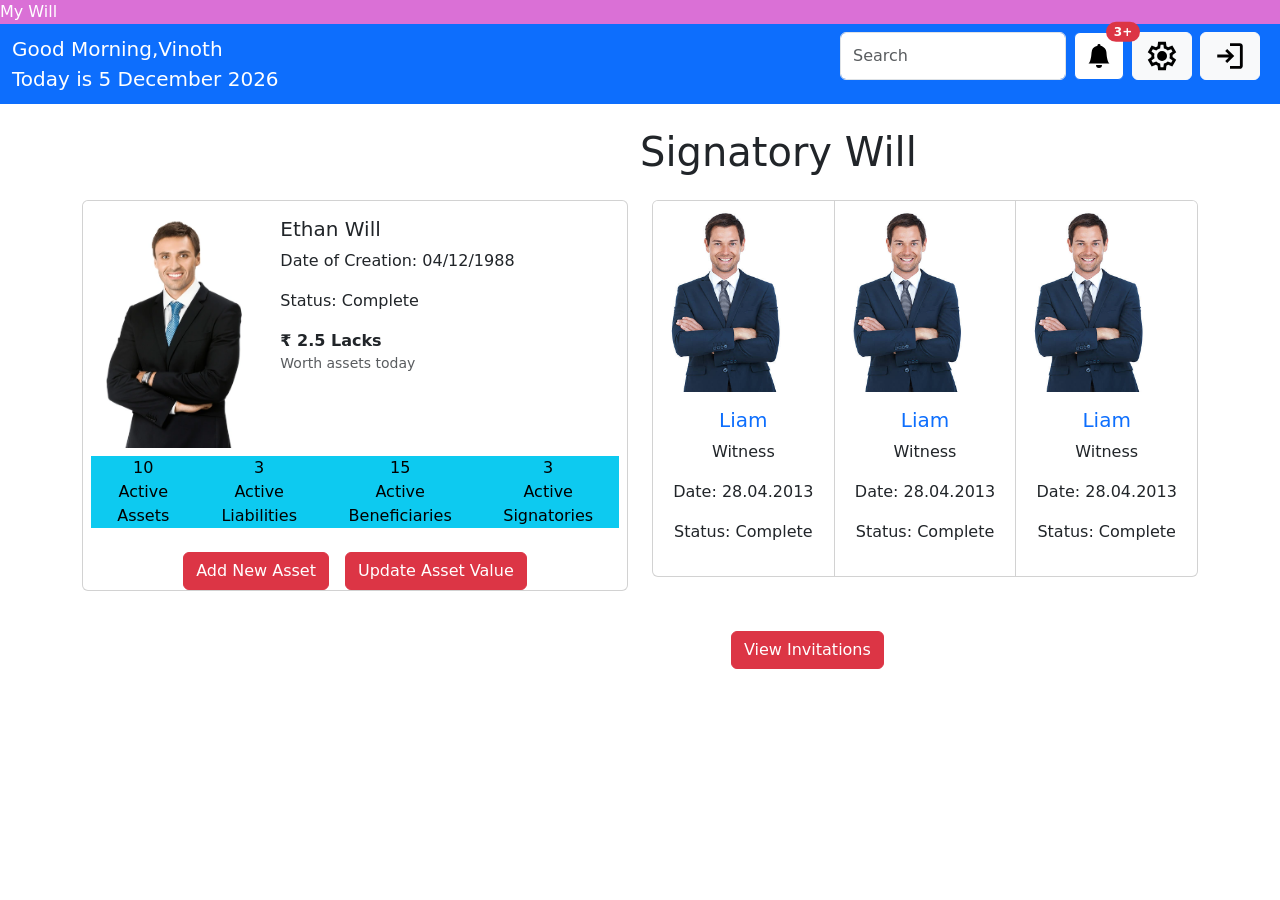
<file: index.html>
<link href="https://cdn.jsdelivr.net/npm/bootstrap@5.3.3/dist/css/bootstrap.min.css" rel="stylesheet" integrity="sha384-QWTKZyjpPEjISv5WaRU9OFeRpok6YctnYmDr5pNlyT2bRjXh0JMhjY6hW+ALEwIH" crossorigin="anonymous">
<script src="https://cdn.jsdelivr.net/npm/bootstrap@5.3.3/dist/js/bootstrap.bundle.min.js" integrity="sha384-YvpcrYf0tY3lHB60NNkmXc5s9fDVZLESaAA55NDzOxhy9GkcIdslK1eN7N6jIeHz" crossorigin="anonymous"></script>
 
<!DOCTYPE html>
<html lang="en">
<head>
    <meta charset="UTF-8">
    <meta name="viewport" content="width=device-width, initial-scale=1.0">
    <title>Document</title>
    <link href="https://cdn.jsdelivr.net/npm/bootstrap@5.3.3/dist/css/bootstrap.min.css" rel="stylesheet" integrity="sha384-QWTKZyjpPEjISv5WaRU9OFeRpok6YctnYmDr5pNlyT2bRjXh0JMhjY6hW+ALEwIH" crossorigin="anonymous">

</head>
<body>
    <p class="str" style="  background-color: orchid;margin-bottom: 0px;color: white;">My Will</p>
    <nav class="navbar navbar-expand-lg bg-primary" style="margin-top: 0px;">
        <div class="container-fluid">
          <div class="d-flex flex-column flex-lg-row align-items-center justify-content-between w-100">
            <div>
              <a class="navbar-brand text-white" href="#">Good Morning,Vinoth</a>
              <br>
              <a class="navbar-brand text-white" id="demo"></a>
            </div>
            <form class="d-flex mt-3 mt-lg-0">
              <input class="form-control me-2" type="search" placeholder="Search" aria-label="Search">
              <button type="button" class="btn btn-primary position-relative bg-white text-black me-2">
                <svg xmlns="http://www.w3.org/2000/svg" width="24px" height="24px" fill="currentColor" class="bi bi-bell-fill" viewBox="0 0 16 16">
                  <path d="M8 16a2 2 0 0 0 2-2H6a2 2 0 0 0 2 2m.995-14.901a1 1 0 1 0-1.99 0A5 5 0 0 0 3 6c0 1.098-.5 6-2 7h14c-1.5-1-2-5.902-2-7 0-2.42-1.72-4.44-4.005-4.901"/>
                </svg>
                <span class="position-absolute top-10 start-100 translate-middle badge rounded-pill bg-danger">3+</span>
              </button>
              <button type="button" class="btn btn-light me-2">
                <svg xmlns="http://www.w3.org/2000/svg" height="34px" width="34px" viewBox="0 -960 960 960" fill="#000000">
                  <path d="m370-80-16-128q-13-5-24.5-12T307-235l-119 50L78-375l103-78q-1-7-1-13.5v-27q0-6.5 1-13.5L78-585l110-190 119 50q11-8 23-15t24-12l16-128h220l16 128q13 5 24.5 12t22.5 15l119-50 110 190-103 78q1 7 1 13.5v27q0 6.5-2 13.5l103 78-110 190-118-50q-11 8-23 15t-24 12L590-80H370Zm70-80h79l14-106q31-8 57.5-23.5T639-327l99 41 39-68-86-65q5-14 7-29.5t2-31.5q0-16-2-31.5t-7-29.5l86-65-39-68-99 42q-22-23-48.5-38.5T533-694l-13-106h-79l-14 106q-31 8-57.5 23.5T321-633l-99-41-39 68 86 64q-5 15-7 30t-2 32q0 16 2 31t7 30l-86 65 39 68 99-42q22 23 48.5 38.5T427-266l13 106Zm42-180q58 0 99-41t41-99q0-58-41-99t-99-41q-59 0-99.5 41T342-480q0 58 40.5 99t99.5 41Zm-2-140Z"/>
                </svg>
              </button>
              <button type="button" class="btn btn-light me-2">
                <svg xmlns="http://www.w3.org/2000/svg" height="34px" viewBox="0 -960 960 960" width="34px" fill="#000000"><path d="M480-120v-80h280v-560H480v-80h280q33 0 56.5 23.5T840-760v560q0 33-23.5 56.5T760-120H480Zm-80-160-55-58 102-102H120v-80h327L345-622l55-58 200 200-200 200Z"/></svg>
              </button>
            </form>
          </div>
        </div>
    </nav>
    <br>
    <h1 style="margin-left: 50% ;">Signatory Will</h1>
    <div class="container mt-4">
        <div class="row">
            <div class="col-md-6">
                <div class="card mb-3">
                    <div class="row g-0">
                        <div class="col-md-4">
                            <img src="JS Images/coat1.webp" class="img-fluid rounded-start" alt="Will Image">
                        </div>
                        <div class="col-md-8">
                            <div class="card-body">
                                <h5 class="card-title">Ethan Will</h5>
                                <p class="card-text">Date of Creation: 04/12/1988</p>
                                <p class="card-text">Status: Complete</p>
                                <strong>₹ 2.5 Lacks</strong>
                                <p class="card-text"><small class="text-body-secondary">Worth assets today</small></p>
                            </div>
                        </div>
                    </div>
                    <div class="d-flex justify-content-around p-2">
                        <p class="align-self-stretch bg-info text-black w-20 text-center">10<br>Active Assets</p>
                        <p class="align-self-stretch bg-info text-black w-20 text-center">3<br>Active Liabilities</p>
                        <p class="align-self-stretch bg-info text-black w-20 text-center">15<br>Active Beneficiaries</p>
                        <p class="align-self-stretch bg-info text-black w-20 text-center">3<br>Active Signatories</p>
                    </div>
                    <div class="d-flex flex-wrap justify-content-center gap-3">
                        <button type="button" class="btn btn-danger"><a href="Task page2.html" class="text-white text-decoration-none">Add New Asset</a></button>
                        <button type="button" class="btn btn-danger"><a href="Task page2.html" class="text-white text-decoration-none">Update Asset Value</a></button>
                    </div>
                </div>
            </div>
            
            <div class="col-md-6">
                <div class="card-group">
                    <div class="card">
                        <img src="JS Images/coat2.jpg" class="card-img-top" alt="Witness Image">
                        <div class="card-body text-center">
                            <h5 class="card-title text-primary">Liam</h5>
                            <p>Witness</p>
                            <p>Date: 28.04.2013</p>
                            <p>Status: Complete</p>
                        </div>
                    </div>
                    <div class="card">
                        <img src="JS Images/coat2.jpg" class="card-img-top" alt="Witness Image">
                        <div class="card-body text-center">
                            <h5 class="card-title text-primary">Liam</h5>
                            <p>Witness</p>
                            <p>Date: 28.04.2013</p>
                            <p>Status: Complete</p>
                        </div>
                    </div>
                    <div class="card">
                        <img src="JS Images/coat2.jpg" class="card-img-top" alt="Witness Image">
                        <div class="card-body text-center">
                            <h5 class="card-title text-primary">Liam</h5>
                            <p>Witness</p>
                            <p>Date: 28.04.2013</p>
                            <p>Status: Complete</p>
                        </div>
                    </div>
                </div>
            </div>
        </div>
        <div class="text-center mt-4">
            <button type="button" class="btn btn-danger" style="margin-left: 30%;">View Invitations</button>
        </div>
    </div>
    <script>
        const sd = new Date();
        const months = ["January", "February", "March", "April", "May", "June", "July", "August", "September", "October", "November", "December"];
        let month = months[sd.getMonth()];
        document.getElementById("demo").innerHTML = "Today is " + sd.getDate() + " " + month + " " + sd.getFullYear();
    </script>
</body>
</html>
</file>
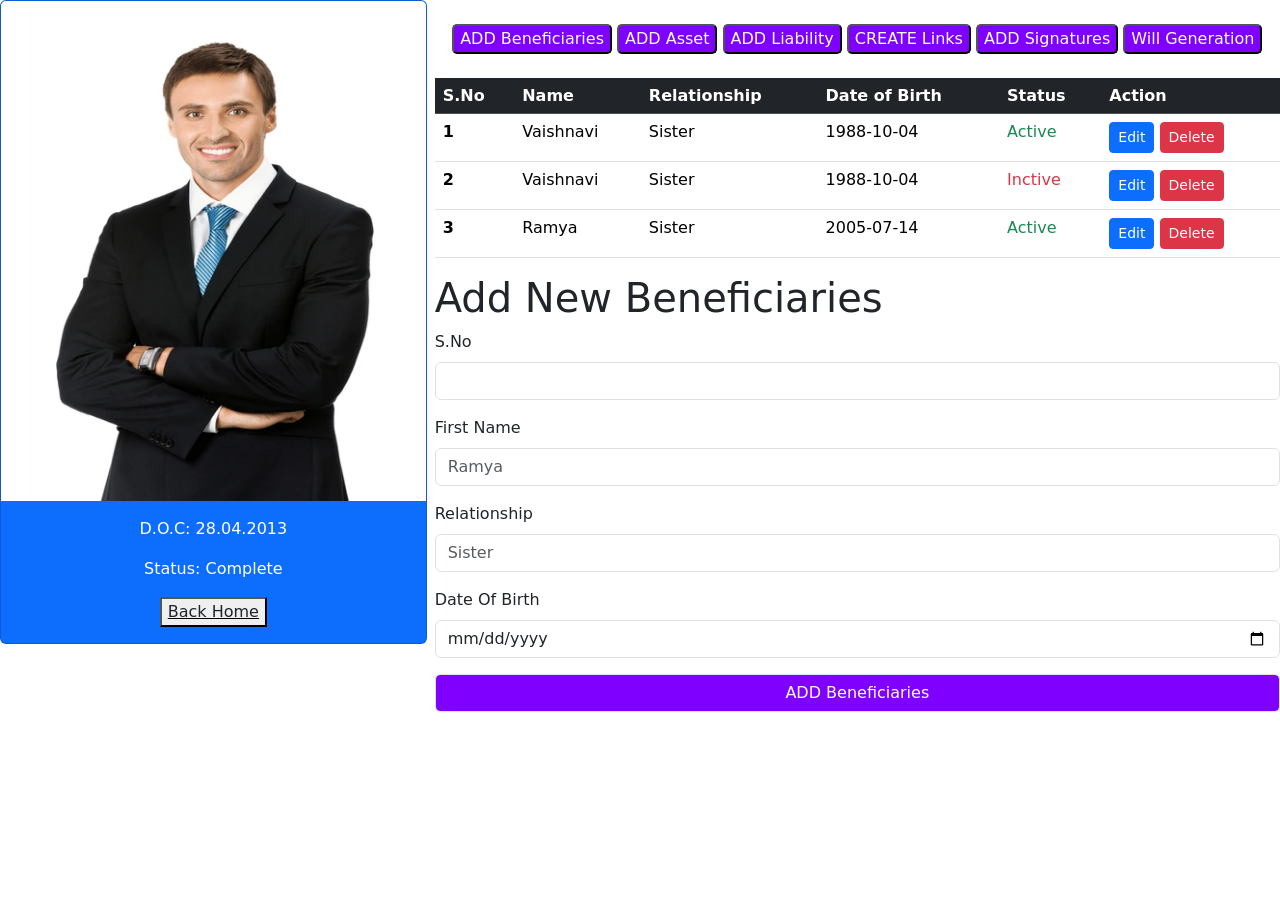
<file: Task page2.html>
<link href="https://cdn.jsdelivr.net/npm/bootstrap@5.3.3/dist/css/bootstrap.min.css" rel="stylesheet" integrity="sha384-QWTKZyjpPEjISv5WaRU9OFeRpok6YctnYmDr5pNlyT2bRjXh0JMhjY6hW+ALEwIH" crossorigin="anonymous">
  <script src="https://cdn.jsdelivr.net/npm/bootstrap@5.3.3/dist/js/bootstrap.bundle.min.js" integrity="sha384-YvpcrYf0tY3lHB60NNkmXc5s9fDVZLESaAA55NDzOxhy9GkcIdslK1eN7N6jIeHz" crossorigin="anonymous"></script>

  <!DOCTYPE html>
  <html lang="en">
  <head>
      <meta charset="UTF-8">
      <meta name="viewport" content="width=device-width, initial-scale=1.0">
      <title>Document</title>
      <style>
          
      </style>
  </head>
  <body>
      <div class="row g-0 ">
          <div class="col-6 col-md-4 text-center  mb-4 mb-md-0">
              <div class="card bg-primary">
                  <img src="JS Images/coat1.webp" class="card-img-top" alt="..." width="300" height="500">
                  <div class="card-body">
                      <p class="card-text text-center text-white">D.O.C: 28.04.2013</p> 
                    <p class="card-text text-center  text-white">Status: Complete</p>
                  <button type="button" style="text-decoration: underline;"><a class="text-dark" style="text-decoration: none;" href="index.html">Back Home</a></button>
                  </div>
                </div></div>
          <div class="col-sm-6 col-md-8 ps-2">
              <br>    
              <div class="text-center">
              <button type="button" class="text-white" style="background-color:7f00ff;border-radius: 5px;">ADD Beneficiaries</button>
              <button type="button" class="text-white" style="background-color:7f00ff;border-radius: 5px;">ADD Asset</button>
              <button type="button" class="text-white" style="background-color:7f00ff;border-radius: 5px;">ADD Liability</button>
              <button type="button" class="text-white" style="background-color:7f00ff;border-radius: 5px;">CREATE Links</button>
              <button type="button" class="text-white" style="background-color:7f00ff;border-radius: 5px;">ADD Signatures</button>
              <button type="button" class="text-white" style="background-color:7f00ff;border-radius: 5px;">Will Generation</button>
              </div>
              <br>
              <table id="itemList" class="table    table-hover">
                  <thead class="table-dark">
                    <tr>
                      <th scope="col">S.No</th>
                      <th scope="col">Name</th>
                      <th scope="col">Relationship</th>
                      <th scope="col">Date of Birth</th>
                      <th scope="col">Status</th>
                      <th scope="col">Action</th>
                    </tr>
                  </thead>
                  <tbody>
                    <tr class="item">
                      <th scope="row">1</th>
                      <td class="itemText">Vaishnavi</td>
                      <td>Sister</td>
                      <td>1988-10-04</td>
                      <td class="text-success">Active</td>
                      <td>
                        <input type="button" value="Edit" class="btn btn-primary btn-sm" onclick="handleEdit(this)"/>
                        <input type="button" value="Delete" class="btn btn-danger btn-sm" onclick="handleDelete(this)"/>
                      </td>
                    </tr>
                    <tr>
                      <tr class="item">
                          <th scope="row">2</th>
                          <td class="itemText">Vaishnavi</td>
                          <td>Sister</td>
                          <td>1988-10-04</td>
                          <td class="text-danger">Inctive</td>
                          <td>
                            <input type="button" value="Edit" class="btn btn-primary btn-sm" onclick="handleEdit(this)"/>
                            <input type="button" value="Delete" class="btn btn-danger btn-sm" onclick="handleDelete(this)"/>
                          </td>
                        </tr>
                        <tr class="item">
                          <th scope="row">3</th>
                          <td class="itemText">Ramya</td>
                          <td>Sister</td>
                          <td>2005-07-14</td>
                          <td class="text-success">Active</td>
                          <td>
                            <input type="button" value="Edit" class="btn btn-primary btn-sm" onclick="handleEdit(this)"/>
                            <input type="button" value="Delete" class="btn btn-danger btn-sm" onclick="handleDelete(this)"/>
                          </td>
                        </tr>
                  </tbody>
                </table>

                <h1>Add New Beneficiaries</h1>
                <div class="mb-3">
                  <label for="exampleFormControlInput1" class="form-label text-start" >S.No</label>
                  <input type="tel" class="form-control" id="exampleFormControlInput1" max="1" min="1">
                </div>
                <div class="mb-3">
                  <label for="exampleFormControlTextarea1" class="form-label">First Name</label>
                  <input type="text" class="form-control" id="exampleFormControlInput1" placeholder="Ramya">
                </div>
                <div class="mb-3">
                  <label for="exampleFormControlTextarea1" class="form-label">Relationship</label>
                  <input type="text" class="form-control" id="exampleFormControlInput1" placeholder="Sister">
                </div>
                <div class="mb-3">
                  <label for="exampleFormControlTextarea1" class="form-label">Date Of Birth</label>
                  <input type="date" class="form-control" id="exampleFormControlInput1" value="14-04-2005" placeholder="14-07-2005">
                </div>
                <div class="mb-3">
                  <input type="submit" class="form-control text-white" style="background-color:7f00ff;border-radius: 5px;" id="exampleFormControlInput1" value="ADD Beneficiaries">
                </div>
                </div>
          </div>
          </div>
          </div>
        </div>
        <script>
          // Handle Edit Functionality
          function handleEdit(button) {
            const row = button.closest("tr");
            const nameCell = row.querySelector("td:nth-child(2)");
            const relationshipCell = row.querySelector("td:nth-child(3)");
            const dobCell = row.querySelector("td:nth-child(4)");
      
            if (button.value === "Edit") {
              // Replace text with input fields
              const currentName = nameCell.textContent;
              const currentRelationship = relationshipCell.textContent;
              const currentDob = dobCell.textContent;
      
              nameCell.innerHTML = `<input type="text" value="${currentName}" class="form-control"/>`;
              relationshipCell.innerHTML = `<input type="text" value="${currentRelationship}" class="form-control"/>`;
              dobCell.innerHTML = `<input type="date" value="${currentDob}" class="form-control"/>`;
      
              // Change "Edit" button to "Save"
              button.value = "Save";
              button.classList.remove("btn-primary");
              button.classList.add("btn-success");
            } else if (button.value === "Save") {
              // Save edited values
              const nameInput = nameCell.querySelector("input");
              const relationshipInput = relationshipCell.querySelector("input");
              const dobInput = dobCell.querySelector("input");
      
              nameCell.textContent = nameInput.value;
              relationshipCell.textContent = relationshipInput.value;
              dobCell.textContent = dobInput.value;
      
              // Change "Save" button back to "Edit"
              button.value = "Edit";
              button.classList.remove("btn-success");
              button.classList.add("btn-primary");
            }
          }
      
          // Handle Delete Functionality
          function handleDelete(button) {
            const row = button.closest("tr");
            if (confirm("Are you sure you want to delete this record?")) {
              row.remove();
            }
          }
        </script>
  </body>
  </html>
</file>
